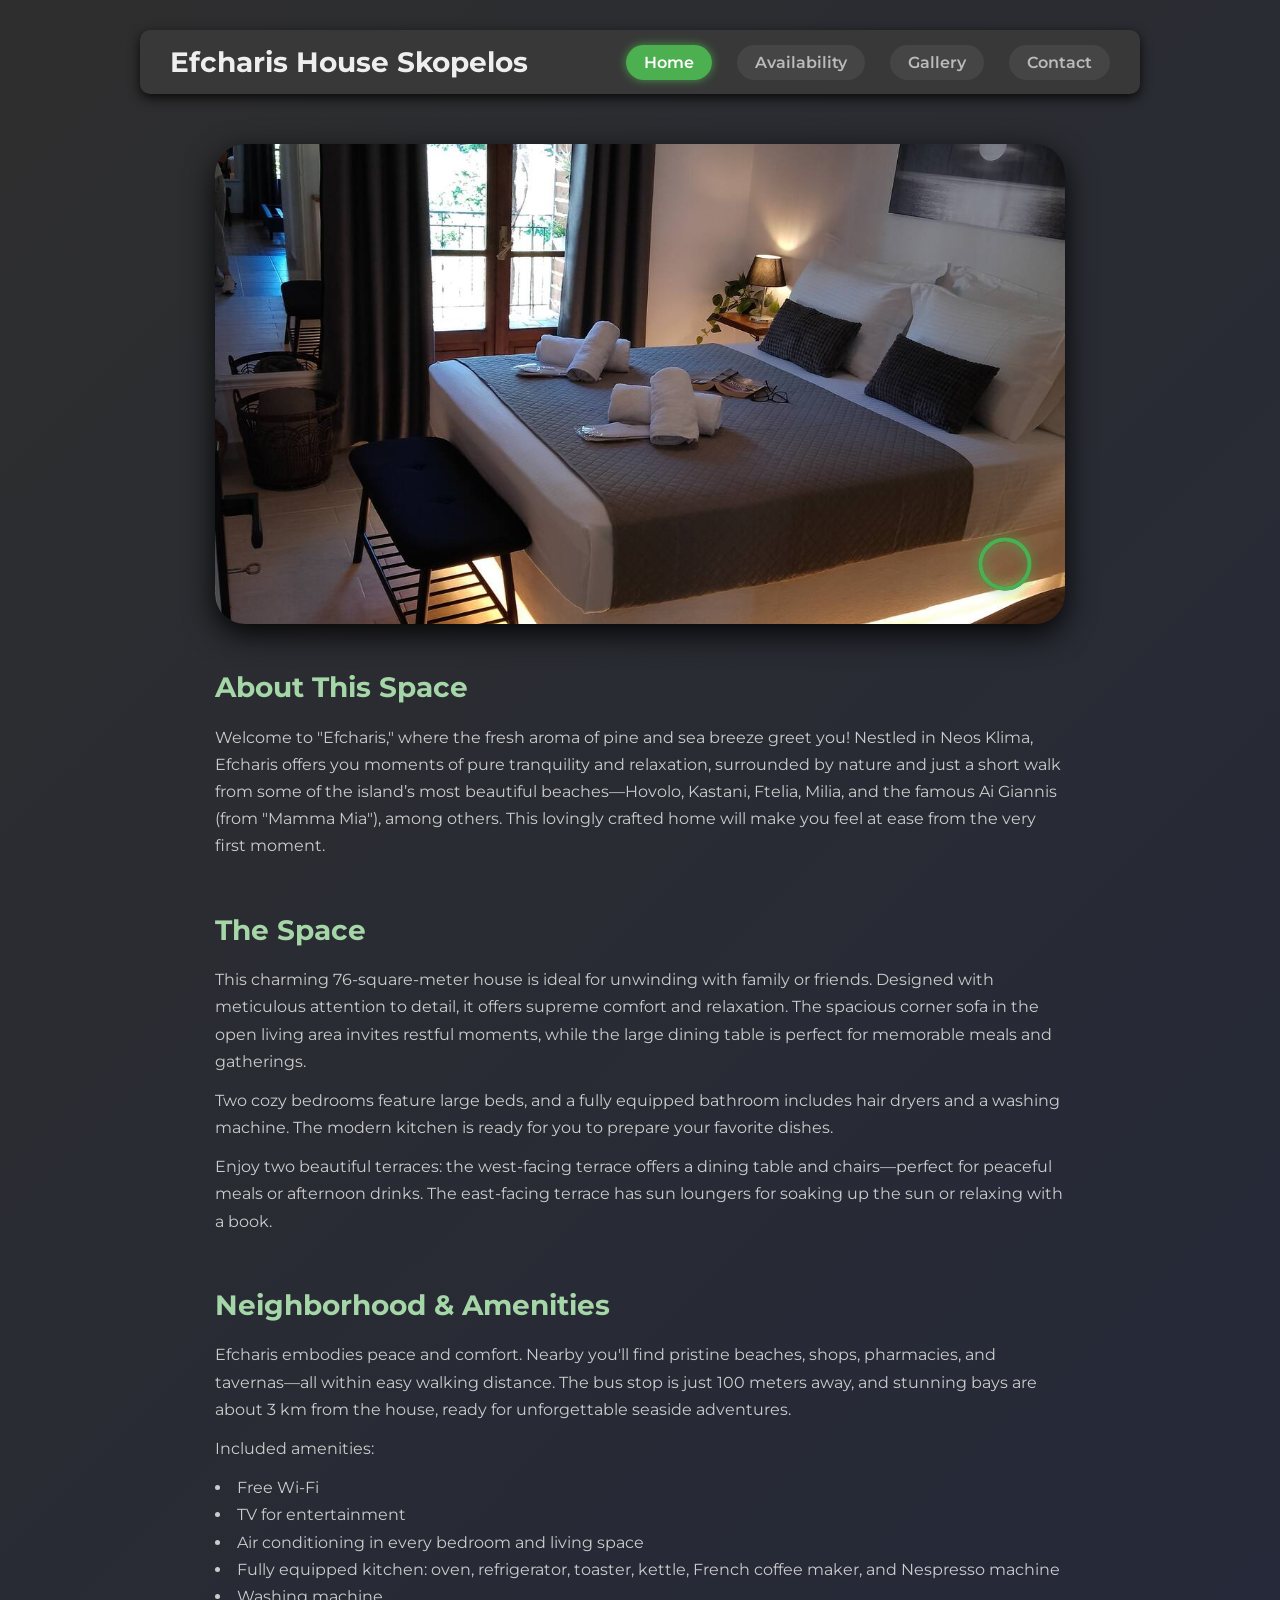
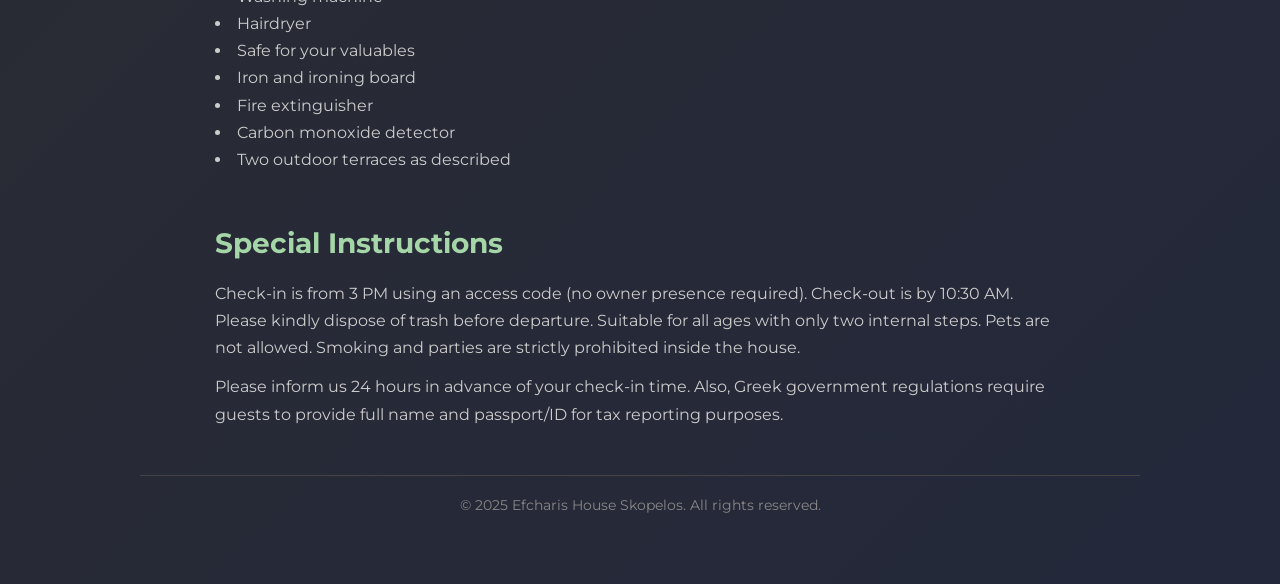
<file: index.html>
<!DOCTYPE html>
<html lang="en">
<head>
<meta charset="UTF-8" />
<meta name="viewport" content="width=device-width, initial-scale=1" />
<title>Efcharis House Skopelos</title>
<link href="https://fonts.googleapis.com/css2?family=Montserrat:wght@400;700&display=swap" rel="stylesheet" />
<style>
  /* same style as below */
  * {
    box-sizing: border-box;
    margin: 0; padding: 0;
  }
  body {
    background: linear-gradient(135deg, #2e2e2e, #23283b);
    font-family: 'Montserrat', sans-serif;
    color: #ddd;
    min-height: 100vh;
    display: flex;
    flex-direction: column;
    align-items: center;
    padding: 30px 20px 50px;
  }
  header {
    width: 100%;
    max-width: 1000px;
    display: flex;
    justify-content: space-between;
    align-items: center;
    background: #383838;
    padding: 15px 30px;
    border-radius: 10px;
    box-shadow: 0 4px 12px rgba(0,0,0,0.8);
    margin-bottom: 50px;
  }
  header h1 {
    font-weight: 700;
    font-size: 28px;
    color: #eee;
    user-select: none;
  }
  nav ul {
    list-style: none;
    display: flex;
    gap: 25px;
  }
  nav ul li a {
    text-decoration: none;
    color: #bbb;
    font-weight: 600;
    padding: 8px 18px;
    border-radius: 25px;
    background: #454545;
    transition: background 0.3s, color 0.3s;
  }
  nav ul li a:hover {
    background: #4caf50;
    color: white;
  }
  nav ul li a.active {
    background: #4caf50;
    color: white;
    box-shadow: 0 0 10px #4caf50cc;
  }
  .carousel-container {
    position: relative;
    width: 850px;
    height: 480px;
    border-radius: 30px;
    overflow: hidden;
    box-shadow: 0 10px 30px rgba(0,0,0,0.9);
    background: #222;
    margin-bottom: 40px;
  }
  .slides {
    display: flex;
    width: 100%;
    height: 100%;
    transition: transform 1.2s ease-in-out;
  }
  .slide {
    min-width: 100%;
    height: 100%;
    user-select: none;
    cursor: pointer;
  }
  .slide img {
    width: 100%;
    height: 100%;
    object-fit: cover;
    border-radius: 30px;
    transition: transform 0.3s ease;
  }
  .slide img:hover {
    transform: scale(1.05);
  }
  .timer-wheel {
    position: absolute;
    right: 25px;
    bottom: 25px;
    width: 70px;
    height: 70px;
    pointer-events: none;
    filter: drop-shadow(0 0 6px #4caf50cc);
  }
  svg circle {
    fill: none;
    stroke-width: 6;
    stroke: #4caf50;
    stroke-linecap: round;
    transform: rotate(-90deg);
    transform-origin: 50% 50%;
  }
  .background-circle {
    stroke: #555;
  }
  .progress-circle {
    stroke-dasharray: 220;
    stroke-dashoffset: 220;
    transition: stroke-dashoffset 5s linear;
  }
  .intro {
    max-width: 850px;
    margin-bottom: 35px;
    color: #ccc;
    line-height: 1.7;
  }
  .intro h2 {
    font-size: 28px;
    margin-bottom: 12px;
    color: #a5d6a7;
    font-weight: 700;
  }
  .intro p, .intro ul {
    font-size: 16px;
    margin-bottom: 12px;
  }
  .intro ul {
    list-style: disc inside;
  }
  footer {
    margin-top: auto;
    padding: 20px 0;
    color: #888;
    font-size: 14px;
    text-align: center;
    width: 100%;
    max-width: 1000px;
    border-top: 1px solid #444;
    user-select: none;
  }

  /* New section for globe image */
  .globe-section {
    width: 100%;
    max-width: 850px;
    margin-bottom: 60px;
    background: #252b37;
    border-radius: 25px;
    padding: 40px 60px;
    box-shadow: 0 10px 35px rgba(0, 0, 0, 0.85);
    color: #ccc;
    font-size: 18px;
    font-weight: 500;
    text-align: center;
  }
  .globe-section h2 {
    font-size: 32px;
    color: #8fd18e;
    margin-bottom: 30px;
    font-weight: 700;
    letter-spacing: 1.1px;
  }
  .globe-section p {
    margin-bottom: 20px;
    line-height: 1.7;
  }
  .globe-section img {
    max-width: 100%;
    border-radius: 20px;
    margin-top: 20px;
  }

  @media (max-width: 900px) {
    .carousel-container {
      width: 100%;
      height: 300px;
      border-radius: 20px;
    }
    .slide img {
      border-radius: 20px;
    }
    .intro h2 {
      font-size: 24px;
    }
    .intro p, .intro ul {
      font-size: 14px;
    }
    header {
      flex-wrap: wrap;
      gap: 15px;
      padding: 15px 15px;
    }
    nav ul {
      gap: 15px;
    }
    .globe-section {
      padding: 30px 25px;
      font-size: 16px;
    }
    .globe-section h2 {
      font-size: 26px;
      margin-bottom: 25px;
    }
  }
</style>
</head>
<body>
<header>
  <h1>Efcharis House Skopelos</h1>
  <nav>
    <ul>
      <li><a href="index.html" class="active">Home</a></li>
      <li><a href="availability.html">Availability</a></li>
      <li><a href="gallery.html">Gallery</a></li>
      <li><a href="contact.html">Contact</a></li>
    </ul>
  </nav>
</header>

<div class="carousel-container" aria-label="Image Carousel">
  <div class="slides" id="slides">
    <div class="slide"><img src="1.jpeg" alt="View of a beautiful house" /></div>
    <div class="slide"><img src="2.jpeg" alt="Sea view from balcony" /></div>
    <div class="slide"><img src="3.jpeg" alt="Lush garden around the house" /></div>
    <div class="slide"><img src="4.jpeg" alt="Cozy interior room" /></div>
    <div class="slide"><img src="5.jpeg" alt="Sunset at the beach nearby" /></div>
  </div>

  <div class="timer-wheel" aria-hidden="true">
    <svg width="70" height="70" viewBox="0 0 100 100" aria-hidden="true" focusable="false">
      <circle class="background-circle" cx="50" cy="50" r="35" />
      <circle class="progress-circle" cx="50" cy="50" r="35" />
    </svg>
  </div>
</div>

<section class="intro">
  <h2>About This Space</h2>
  <p>Welcome to "Efcharis," where the fresh aroma of pine and sea breeze greet you! Nestled in Neos Klima, Efcharis offers you moments of pure tranquility and relaxation, surrounded by nature and just a short walk from some of the island’s most beautiful beaches—Hovolo, Kastani, Ftelia, Milia, and the famous Ai Giannis (from "Mamma Mia"), among others. This lovingly crafted home will make you feel at ease from the very first moment.</p>
</section>

<section class="intro">
  <h2>The Space</h2>
  <p>This charming 76-square-meter house is ideal for unwinding with family or friends. Designed with meticulous attention to detail, it offers supreme comfort and relaxation. The spacious corner sofa in the open living area invites restful moments, while the large dining table is perfect for memorable meals and gatherings.</p>
  <p>Two cozy bedrooms feature large beds, and a fully equipped bathroom includes hair dryers and a washing machine. The modern kitchen is ready for you to prepare your favorite dishes.</p>
  <p>Enjoy two beautiful terraces: the west-facing terrace offers a dining table and chairs—perfect for peaceful meals or afternoon drinks. The east-facing terrace has sun loungers for soaking up the sun or relaxing with a book.</p>
</section>

<section class="intro">
  <h2>Neighborhood & Amenities</h2>
  <p>Efcharis embodies peace and comfort. Nearby you'll find pristine beaches, shops, pharmacies, and tavernas—all within easy walking distance. The bus stop is just 100 meters away, and stunning bays are about 3 km from the house, ready for unforgettable seaside adventures.</p>
  <p>Included amenities:</p>
  <ul>
    <li>Free Wi-Fi</li>
    <li>TV for entertainment</li>
    <li>Air conditioning in every bedroom and living space</li>
    <li>Fully equipped kitchen: oven, refrigerator, toaster, kettle, French coffee maker, and Nespresso machine</li>
    <li>Washing machine</li>
    <li>Hairdryer</li>
    <li>Safe for your valuables</li>
    <li>Iron and ironing board</li>
    <li>Fire extinguisher</li>
    <li>Carbon monoxide detector</li>
    <li>Two outdoor terraces as described</li>
  </ul>
</section>

<section class="intro">
  <h2>Special Instructions</h2>
  <p>Check-in is from 3 PM using an access code (no owner presence required). Check-out is by 10:30 AM. Please kindly dispose of trash before departure. Suitable for all ages with only two internal steps. Pets are not allowed. Smoking and parties are strictly prohibited inside the house.</p>
  <p>Please inform us 24 hours in advance of your check-in time. Also, Greek government regulations require guests to provide full name and passport/ID for tax reporting purposes.</p>
</section>

<footer>
  <p>© 2025 Efcharis House Skopelos. All rights reserved.</p>
</footer>

<script>
  const slides = document.getElementById('slides');
  const progressCircle = document.querySelector('.progress-circle');
  const totalSlides = slides.children.length;
  let currentIndex = 0;
  const circumference = 2 * Math.PI * 35;

  progressCircle.style.strokeDasharray = circumference;
  progressCircle.style.strokeDashoffset = circumference;

  function resetProgress() {
    progressCircle.style.transition = 'none';
    progressCircle.style.strokeDashoffset = circumference;
    progressCircle.getBoundingClientRect();
    progressCircle.style.transition = 'stroke-dashoffset 5s linear';
    progressCircle.style.strokeDashoffset = '0';
  }

  function showSlide(index) {
    slides.style.transform = `translateX(-${index * 100}%)`;
    resetProgress();
    currentIndex = index;
  }

  function nextSlide() {
    let next = (currentIndex + 1) % totalSlides;
    showSlide(next);
  }

  showSlide(0);
  setInterval(nextSlide, 5000);
</script>
</body>
</html>
</file>
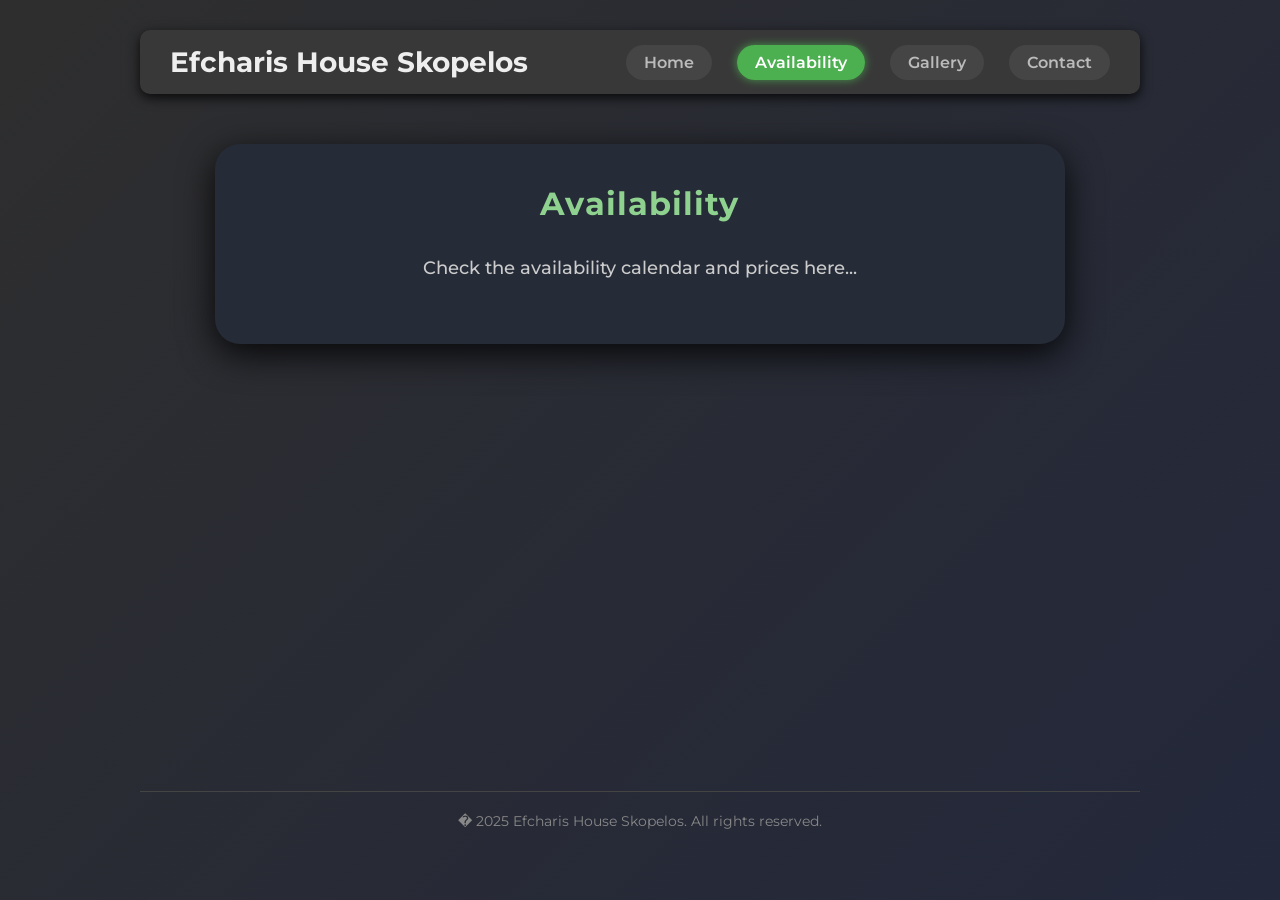
<file: availability.html>
<!DOCTYPE html>
<html lang="en">
<head>
<meta charset="UTF-8" />
<meta name="viewport" content="width=device-width, initial-scale=1" />
<title>Availability - Efcharis House Skopelos</title>
<link href="https://fonts.googleapis.com/css2?family=Montserrat:wght@400;700&display=swap" rel="stylesheet" />
<style>
  * {
    box-sizing: border-box;
    margin: 0; padding: 0;
  }
  body {
    background: linear-gradient(135deg, #2e2e2e, #23283b);
    font-family: 'Montserrat', sans-serif;
    color: #ddd;
    min-height: 100vh;
    display: flex;
    flex-direction: column;
    align-items: center;
    padding: 30px 20px 50px;
  }
  header {
    width: 100%;
    max-width: 1000px;
    display: flex;
    justify-content: space-between;
    align-items: center;
    background: #383838;
    padding: 15px 30px;
    border-radius: 10px;
    box-shadow: 0 4px 12px rgba(0,0,0,0.8);
    margin-bottom: 50px;
  }
  header h1 {
    font-weight: 700;
    font-size: 28px;
    color: #eee;
    user-select: none;
  }
  nav ul {
    list-style: none;
    display: flex;
    gap: 25px;
  }
  nav ul li a {
    text-decoration: none;
    color: #bbb;
    font-weight: 600;
    padding: 8px 18px;
    border-radius: 25px;
    background: #454545;
    transition: background 0.3s, color 0.3s;
  }
  nav ul li a:hover {
    background: #4caf50;
    color: white;
  }
  nav ul li a.active {
    background: #4caf50;
    color: white;
    box-shadow: 0 0 10px #4caf50cc;
  }
  section {
    width: 100%;
    max-width: 850px;
    margin-bottom: 60px;
    background: #252b37;
    border-radius: 25px;
    padding: 40px 60px;
    box-shadow: 0 10px 35px rgba(0, 0, 0, 0.85);
    color: #ccc;
    font-size: 18px;
    font-weight: 500;
    text-align: center;
  }
  section h2 {
    font-size: 32px;
    color: #8fd18e;
    margin-bottom: 30px;
    font-weight: 700;
    letter-spacing: 1.1px;
  }
  section p {
    margin-bottom: 20px;
    line-height: 1.7;
  }
  section a {
    color: #74c274;
    font-weight: 700;
    text-decoration: none;
    transition: color 0.3s ease;
  }
  section a:hover,
  section a:focus {
    color: #a7e39b;
    text-decoration: underline;
  }
  footer {
    margin-top: auto;
    padding: 20px 0;
    color: #888;
    font-size: 14px;
    text-align: center;
    width: 100%;
    max-width: 1000px;
    border-top: 1px solid #444;
    user-select: none;
  }
  @media (max-width: 900px) {
    header {
      flex-wrap: wrap;
      gap: 15px;
      padding: 15px 15px;
    }
    nav ul {
      gap: 15px;
    }
    nav ul li a {
      font-size: 14px;
      padding: 8px 12px;
    }
    section {
      padding: 30px 25px;
      font-size: 16px;
    }
    section h2 {
      font-size: 26px;
      margin-bottom: 25px;
    }
  }
</style>
</head>
<body>
<header>
  <h1>Efcharis House Skopelos</h1>
  <nav>
    <ul>
      <li><a href="index.html">Home</a></li>
      <li><a href="availability.html" class="active">Availability</a></li>
      <li><a href="gallery.html">Gallery</a></li>
      <li><a href="contact.html">Contact</a></li>
    </ul>
  </nav>
</header>

<section role="main">
  <h2>Availability</h2>
  <p>Check the availability calendar and prices here...</p>
</section>

<footer>
  <p>� 2025 Efcharis House Skopelos. All rights reserved.</p>
</footer>
</body>
</html>
</file>
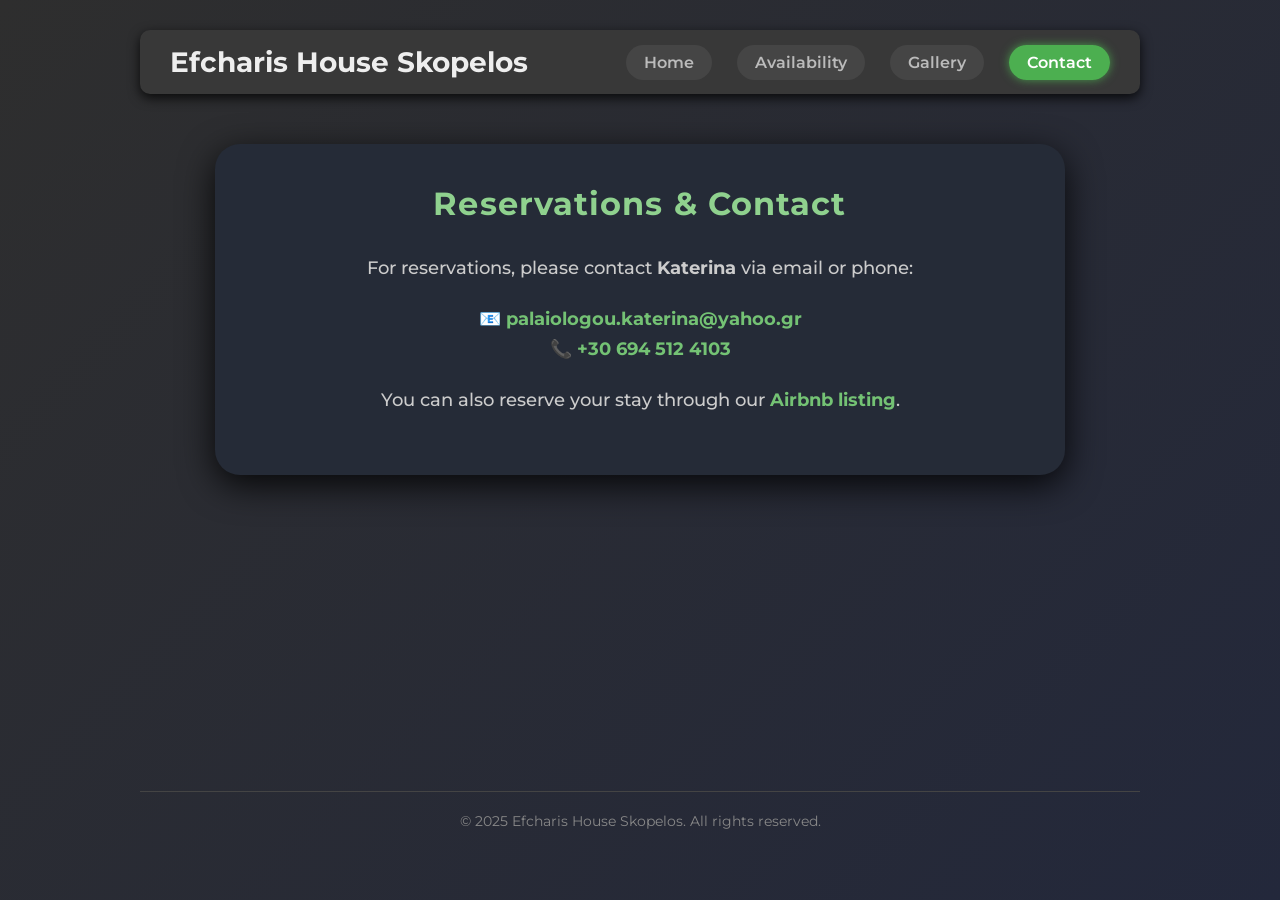
<file: contact.html>
<!DOCTYPE html>
<html lang="en">
<head>
<meta charset="UTF-8" />
<meta name="viewport" content="width=device-width, initial-scale=1" />
<title>Contact - Efcharis House Skopelos</title>
<link href="https://fonts.googleapis.com/css2?family=Montserrat:wght@400;700&display=swap" rel="stylesheet" />
<style>
  /* same styles as above (header, nav, body, section, footer) */
  * {
    box-sizing: border-box;
    margin: 0; padding: 0;
  }
  body {
    background: linear-gradient(135deg, #2e2e2e, #23283b);
    font-family: 'Montserrat', sans-serif;
    color: #ddd;
    min-height: 100vh;
    display: flex;
    flex-direction: column;
    align-items: center;
    padding: 30px 20px 50px;
  }
  header {
    width: 100%;
    max-width: 1000px;
    display: flex;
    justify-content: space-between;
    align-items: center;
    background: #383838;
    padding: 15px 30px;
    border-radius: 10px;
    box-shadow: 0 4px 12px rgba(0,0,0,0.8);
    margin-bottom: 50px;
  }
  header h1 {
    font-weight: 700;
    font-size: 28px;
    color: #eee;
    user-select: none;
  }
  nav ul {
    list-style: none;
    display: flex;
    gap: 25px;
  }
  nav ul li a {
    text-decoration: none;
    color: #bbb;
    font-weight: 600;
    padding: 8px 18px;
    border-radius: 25px;
    background: #454545;
    transition: background 0.3s, color 0.3s;
  }
  nav ul li a:hover {
    background: #4caf50;
    color: white;
  }
  nav ul li a.active {
    background: #4caf50;
    color: white;
    box-shadow: 0 0 10px #4caf50cc;
  }
  section {
    width: 100%;
    max-width: 850px;
    margin-bottom: 60px;
    background: #252b37;
    border-radius: 25px;
    padding: 40px 60px;
    box-shadow: 0 10px 35px rgba(0, 0, 0, 0.85);
    color: #ccc;
    font-size: 18px;
    font-weight: 500;
    text-align: center;
  }
  section h2 {
    font-size: 32px;
    color: #8fd18e;
    margin-bottom: 30px;
    font-weight: 700;
    letter-spacing: 1.1px;
  }
  section p {
    margin-bottom: 20px;
    line-height: 1.7;
  }
  section a {
    color: #74c274;
    font-weight: 700;
    text-decoration: none;
    transition: color 0.3s ease;
  }
  section a:hover,
  section a:focus {
    color: #a7e39b;
    text-decoration: underline;
  }
  footer {
    margin-top: auto;
    padding: 20px 0;
    color: #888;
    font-size: 14px;
    text-align: center;
    width: 100%;
    max-width: 1000px;
    border-top: 1px solid #444;
    user-select: none;
  }
  @media (max-width: 900px) {
    header {
      flex-wrap: wrap;
      gap: 15px;
      padding: 15px 15px;
    }
    nav ul {
      gap: 15px;
    }
    nav ul li a {
      font-size: 14px;
      padding: 8px 12px;
    }
    section {
      padding: 30px 25px;
      font-size: 16px;
    }
    section h2 {
      font-size: 26px;
      margin-bottom: 25px;
    }
  }
</style>
</head>
<body>
<header>
  <h1>Efcharis House Skopelos</h1>
  <nav>
    <ul>
      <li><a href="index.html">Home</a></li>
      <li><a href="availability.html">Availability</a></li>
      <li><a href="gallery.html">Gallery</a></li>
      <li><a href="contact.html" class="active">Contact</a></li>
    </ul>
  </nav>
</header>

<section role="main">
  <h2>Reservations & Contact</h2>
  <p>
    For reservations, please contact <strong>Katerina</strong> via email or phone:
  </p>
  <p>
    📧 <a href="mailto:palaiologou.katerina@yahoo.gr">palaiologou.katerina@yahoo.gr</a><br />
    📞 <a href="tel:+306945124103">+30 694 512 4103</a>
  </p>
  <p>
    You can also reserve your stay through our <a href="https://airbnb.com/h/efcharis" target="_blank" rel="noopener noreferrer">Airbnb listing</a>.
  </p>
</section>

<footer>
  <p>© 2025 Efcharis House Skopelos. All rights reserved.</p>
</footer>
</body>
</html>
</file>
